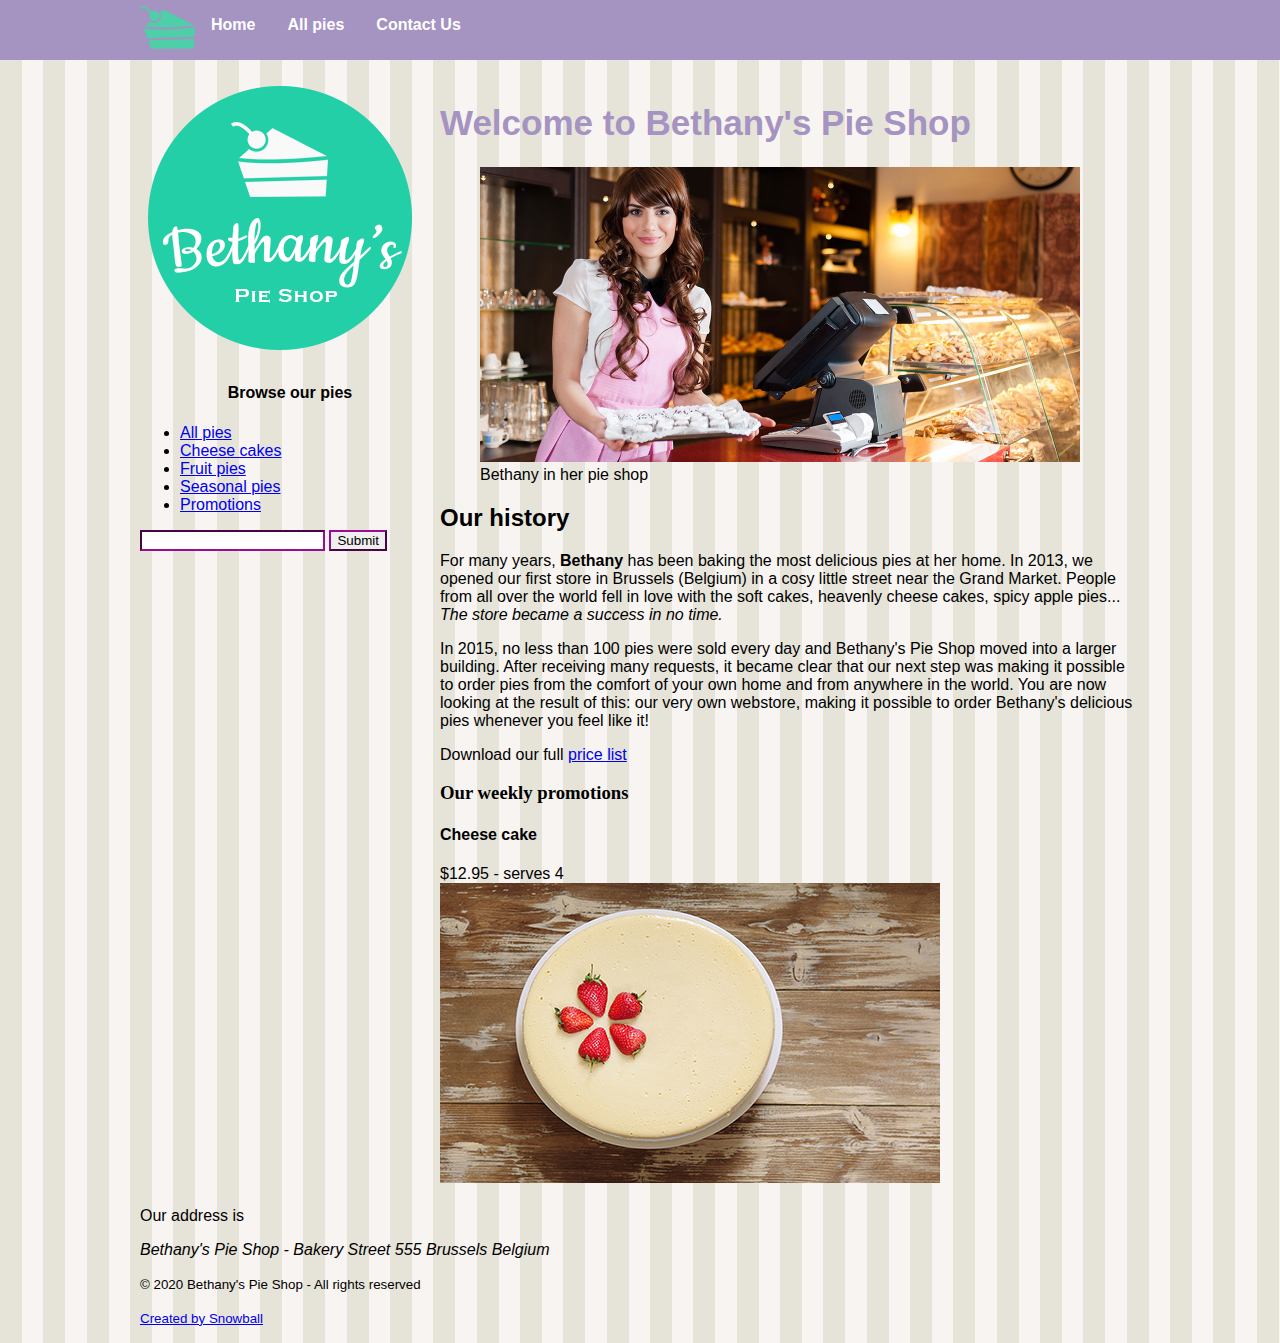
<file: index.html>
<!DOCTYPE html>
<html>

<head>
    <meta charset="utf-8">
    <title>Welcome to Bethany's Pie Shop!</title>
    <meta name="author" content="Bethany's Pie Shop">
    <meta name="description" content="Store front for Bethany's Pie Shop">
    <meta name="viewport" content="width=device-width, initial-scale=1">
    <link rel="icon" type="image/png" href="favicon.png">
    <link rel="stylesheet" href="styles.css">
  
</head>

<body>
    <header id="mainheader">
        <nav>
            <ul>
                <li><img src="images/cake.svg" height="55" /></li>
                <li><a href="index.html">Home</a></li>
                <li><a href="pieoverview.html">All pies</a></li>
                <li><a href="contact.html">Contact Us</a></li>
            </ul>
        </nav>
    </header>
    <div style="width:1000px;margin-left: auto;margin-right: auto;">
        <aside id="leftmenu">
            <a href="index.html"><img src="images/bethanylogo.png" /></a>

            <header>
                <h4 style="text-align: center;">Browse our pies</h4>
            </header>
            <ul>
                <li><a href="pieoverview.html">All pies</a></li>
                <li><a href="cheesecakes.html">Cheese cakes</a></li>
                <li><a href="fruitpies.html">Fruit pies</a></li>
                <li><a href="seasonalpies.html">Seasonal pies</a></li>
                <li><a href="#promos">Promotions</a></li>
            </ul>

            <form action="search.html" enctype="application/x-www.form-urlencoded" method="GET" >
                <input name="q"> 
                <input type="submit">
            </form>
        </aside>
        <main id="main">
            <article>
                <header>
                    <h1 style="font-size:35px;color:#a593c2">Welcome to Bethany's Pie Shop</h1>
                </header>
                <figure>
                    <img src="images/bethany-fullsize.jpg" width="600" alt="Bethany in her pie shop" />
                    <figcaption>Bethany in her pie shop</figcaption>
                </figure>
                <h2>Our history</h2>
                <p>For many years, <b>Bethany</b> has been baking the most delicious pies at her home. In 2013, we
                    opened
                    our first store
                    in Brussels (Belgium) in a cosy little street near the Grand Market. People from all over the world
                    fell
                    in love
                    with the soft cakes, heavenly cheese cakes, spicy apple pies...<i><br>The store became a success in
                        no time.</i>
                </p>
                <p>

                    In 2015, no less than 100 pies were sold every day and Bethany's Pie Shop moved into a larger
                    building.
                    After receiving many requests, it became clear that our next step was making it possible to order
                    pies from the comfort of your own home and from anywhere in the world. You are now looking at the
                    result of this:
                    our very own webstore, making it possible to order Bethany's delicious pies whenever you feel like
                    it!
                </p>
                <p>Download our full <a href="downloads/PriceList.zip">price list</a></p>
            </article>

            <section id="promos">
                <h3 style="font-family:verdana;">Our weekly promotions</h3>
                <h4>Cheese cake</h4>
                $12.95 - serves 4<br>
                <img src="images/products/cheesecakesmall.jpg" alt="Cheese cak with strawberry" />
            </section>
        </main>

        <footer>
            <p>Our address is <address>Bethany's Pie Shop - Bakery Street 555 Brussels Belgium</address></p>
            <p><small>&copy; 2020 Bethany's Pie Shop - All rights reserved</small></p>
            <p><small><a href="https://www.snowball.be">Created by Snowball</a></small></p>
        </footer>
    </div>
</body>

</html>
</file>
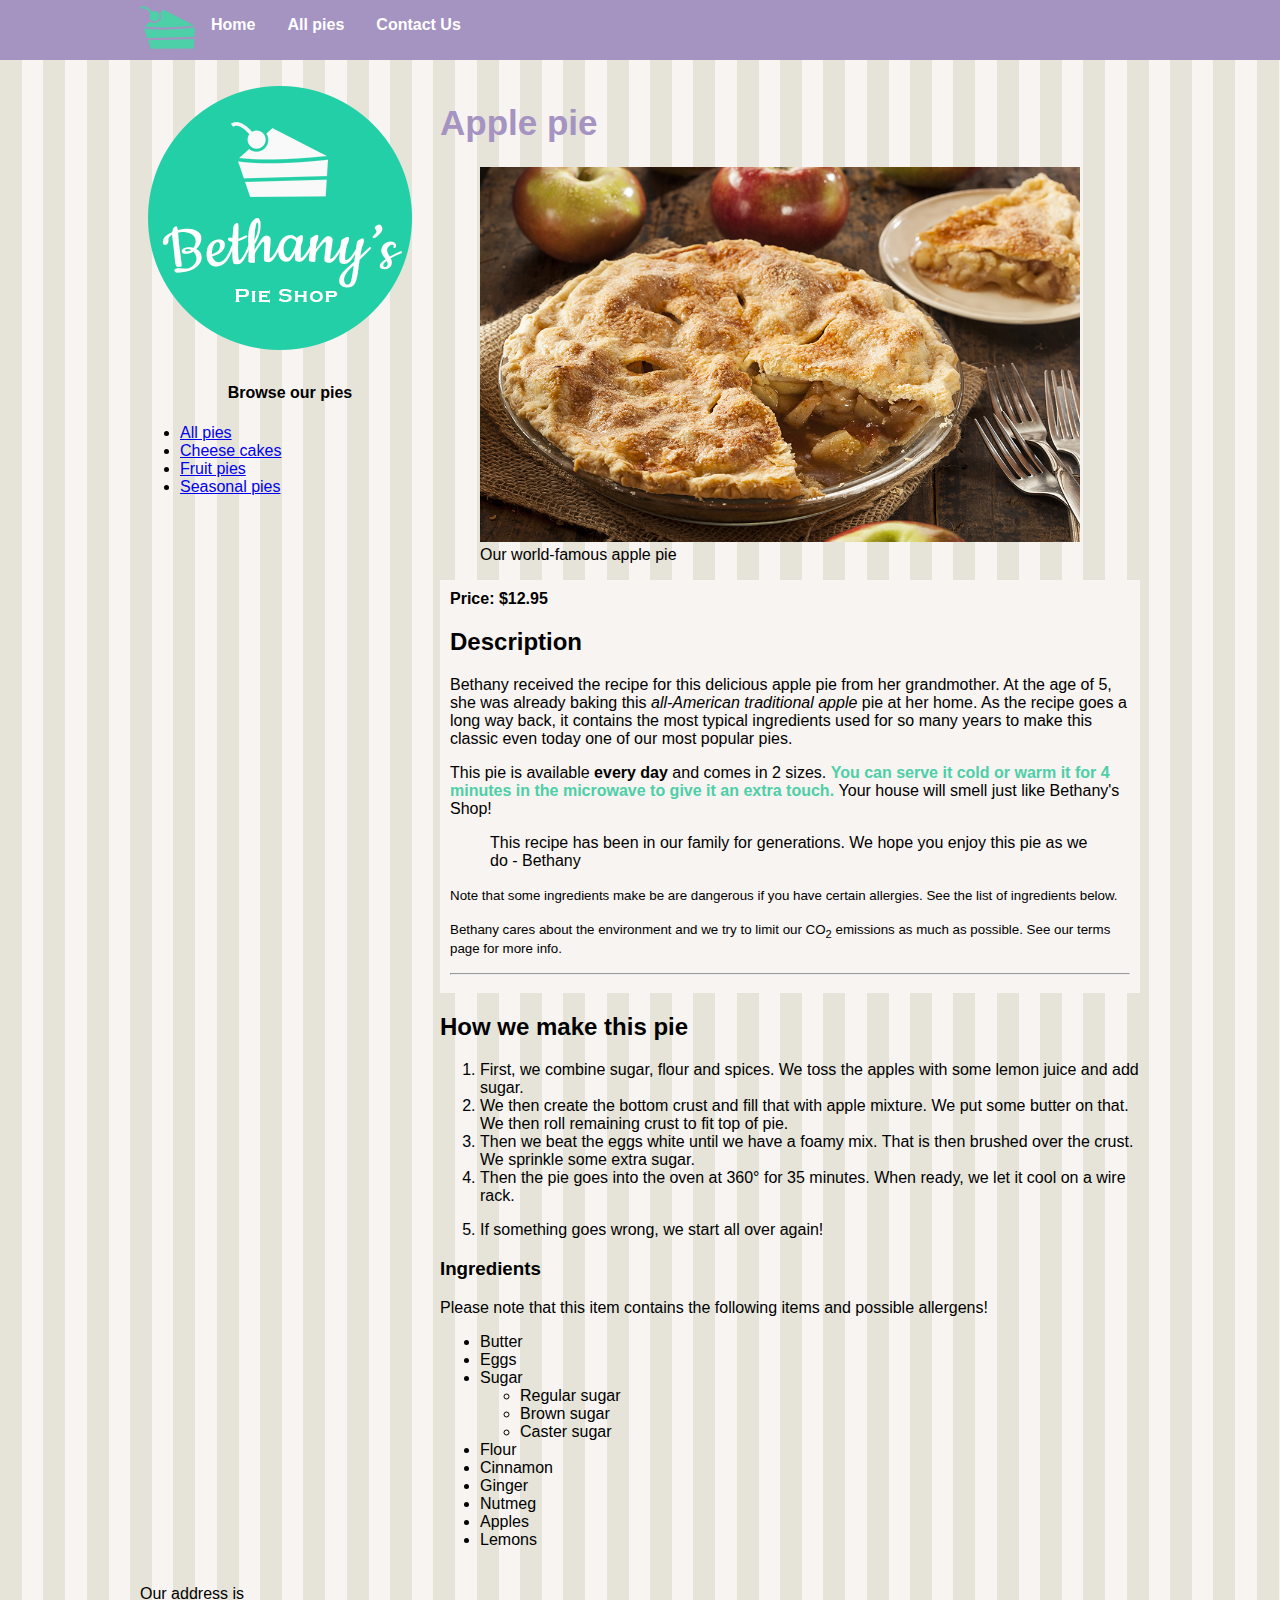
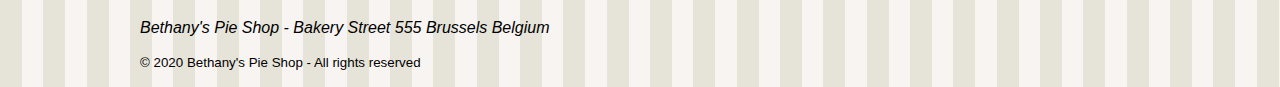
<file: applepie.html>
<!DOCTYPE html>
<html>

<head>
    <meta charset="utf-8">
    <title>Welcome to Bethany's Pie Shop!</title>
    <meta name="author" content="Bethany's Pie Shop">
    <meta name="description" content="Store front for Bethany's Pie Shop">
    <meta name="viewport" content="width=device-width, initial-scale=1">
    <link rel="icon" type="image/png" href="favicon.png">
    <link rel="stylesheet" href="styles.css">
</head>

<body>
    <header id="mainheader">
        <nav>
            <ul>
                <li><img src="images/cake.svg" height="55" /></li>
                <li><a href="index.html">Home</a></li>
                <li><a href="pieoverview.html">All pies</a></li>
                <li><a href="contact.html">Contact Us</a></li>
            </ul>
        </nav>
    </header>
    <div style="width:1000px;margin-left: auto;margin-right: auto;">
        <aside id="leftmenu">
            <img src="images/bethanylogo.png" />

            <header>
                <h4 style="text-align: center;">Browse our pies</h4>
            </header>
            <ul>
                <li><a href="pieoverview.html">All pies</a></li>
                <li><a href="cheesecakes.html">Cheese cakes</a></li>
                <li><a href="fruitpies.html">Fruit pies</a></li>
                <li><a href="seasonalpies.html">Seasonal pies</a></li>
            </ul>
        </aside>
        <main id="main">
            <article>
                <header>
                    <h1 style="font-size:35px;color:#a593c2">Apple pie</h1>
                </header>
                <figure>
                    <a href="images/products/applepie.jpg"><img src="images/products/applepie.jpg" width="600"
                            alt="Apple pie" /></a>
                    <figcaption>Our world-famous apple pie</figcaption>
                </figure>
               
                <div style="background-color:#f8f4f1; padding:10px;">
                    <strong>Price: $12.95</strong>
                    <h2>Description</h2>
                    <p>
                        Bethany received the recipe for this delicious apple pie from her grandmother. At the age of 5,
                        she
                        was
                        already baking this <em>all-American traditional apple</em> pie at her home.
                        As the recipe goes a long way back, it contains the most typical ingredients used for so many
                        years
                        to
                        make this classic even today one of our most popular pies.
                    </p>
                    <p>
                        This pie is available <strong>every day</strong> and comes in 2 sizes. <span
                            style="color:#4dcfa8; font-weight:bold ;">You can serve it cold or warm it for 4 minutes
                            in
                            the microwave to give it an extra touch. </span>Your house will smell just like Bethany's
                        Shop!
                    </p>
                    <p>
                        <blockquote>
                            This recipe has been in our family for generations. We hope you enjoy this pie as we do -
                            Bethany
                        </blockquote>
                    </p>

                    <p><small>Note that some ingredients make be are dangerous if you have certain allergies. See the
                            list
                            of ingredients below.</small></p>
                    <p><small>Bethany cares about the environment and we try to limit our CO<sub>2</sub> emissions as
                            much
                            as possible. See our terms page for more info.</small></p>
                    <hr>
                </div>

                <h2>How we make this pie</h2>
                <!-- <ol type="a"> -->
                <ol>
                    <li>
                        First, we combine sugar, flour and spices. We toss the apples with some lemon juice and add
                        sugar.
                    </li>
                    <li>We then create the bottom crust and fill that with apple mixture. We put some butter on that. We
                        then roll remaining crust to fit top of pie.
                    </li>
                    <li>Then we beat the eggs white until we have a foamy mix. That is then brushed over the crust. We
                        sprinkle some extra sugar.
                    </li>
                    <li>Then the pie goes into the oven at 360° for 35 minutes. When ready, we let it cool on a wire
                        rack.</li>
                </ol>
                <ol start=5>
                    <li>If something goes wrong, we start all over again!</li>
                </ol>
                <h3>Ingredients</h3>
                <p>Please note that this item contains the following items and possible allergens!</p>
                <ul>
                    <li>Butter</li>
                    <li>Eggs</li>
                    <li>Sugar</li>
                    <ul>
                        <li>Regular sugar</li>
                        <li>Brown sugar</li>
                        <li>Caster sugar</li>
                    </ul>
                    <li>Flour</li>
                    <li>Cinnamon</li>
                    <li>Ginger</li>
                    <li>Nutmeg</li>
                    <li>Apples</li>
                    <li>Lemons</li>
                </ul>

        </main>

        <footer>
            <p>Our address is <address>Bethany's Pie Shop - Bakery Street 555 Brussels Belgium</address>
            </p>
            <p><small>&copy; 2020 Bethany's Pie Shop - All rights reserved</small></p>
        </footer>
    </div>
</body>

</html>
</file>
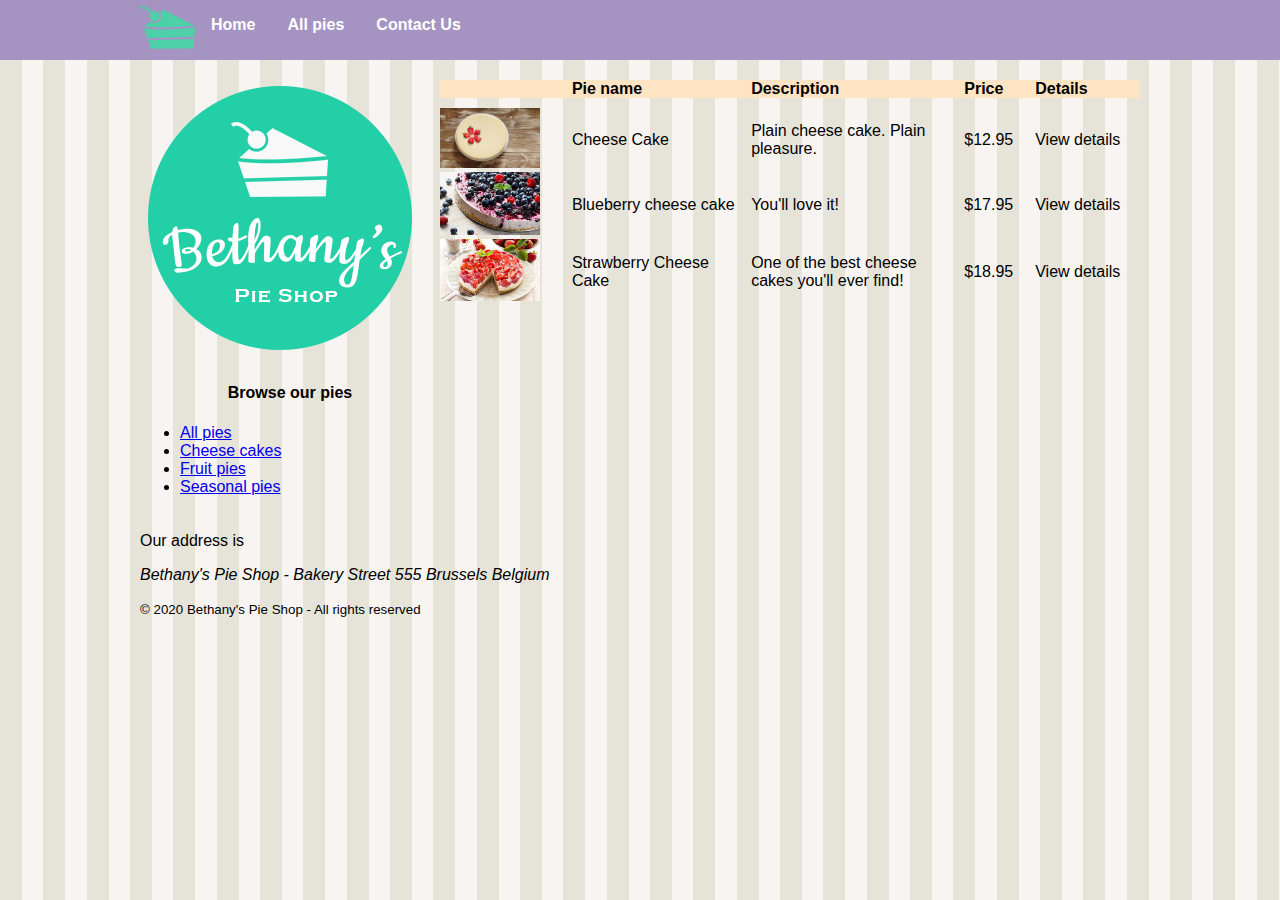
<file: cheesecakes.html>
<!DOCTYPE html>
<html>

<head>
    <meta charset="utf-8">
    <title>Welcome to Bethany's Pie Shop!</title>
    <meta name="author" content="Bethany's Pie Shop">
    <meta name="description" content="Store front for Bethany's Pie Shop">
    <meta name="viewport" content="width=device-width, initial-scale=1">
    <link rel="icon" type="image/png" href="favicon.png">
    <link rel="stylesheet" href="styles.css">
</head>

<body>
    <header id="mainheader">
        <nav>
            <ul>
                <li><img src="images/cake.svg" height="55" /></li>
                <li><a href="index.html">Home</a></li>
                <li><a href="pieoverview.html">All pies</a></li>
                <li><a href="contact.html">Contact Us</a></li>
            </ul>
        </nav>
    </header>
    <div style="width:1000px;margin-left: auto;margin-right: auto;">
        <aside id="leftmenu">
            <img src="images/bethanylogo.png" />

            <header>
                <h4 style="text-align: center;">Browse our pies</h4>
            </header>
            <ul>
                <li><a href="pieoverview.html">All pies</a></li>
                <li><a href="cheesecakes.html">Cheese cakes</a></li>
                <li><a href="fruitpies.html">Fruit pies</a></li>
                <li><a href="seasonalpies.html">Seasonal pies</a></li>
            </ul>
            
        </aside>
        <main id="main">
            <div class="pie-list">
                <div class="pie-header">
                    <div class="pie-image"></div>
                    <div class="pie-title">Pie name</div>
                    <div class="pie-description">Description</div>
                    <div class="num">Price</div>
                    <div class="text">Details</div> 
                </div>
                <div class="pie-item">
                    <div class="pie-image"><img src="images/products/cheesecakesmall.jpg" width="100"></div>
                    <div class="pie-title">Cheese Cake</div>
                    <div class="pie-description">Plain cheese cake. Plain pleasure.</div>
                    <div class="num">$12.95</div>
                    <div class="text">View details</div>
                </div>
                <div class="pie-item">
                    <div class="pie-image"><img src="images/products/blueberrycheesecakesmall.jpg" width="100"></div>
                    <div class="pie-title">Blueberry cheese cake</div>
                    <div class="pie-description">You'll love it!</div>
                    <div class="num">$17.95</div>
                    <div class="text">View details</div>
                </div>
                <div class="pie-item">
                    <div class="pie-image"><img src="images/products/strawberrycheesecakesmall.jpg" width="100"></div>
                    <div class="pie-title">Strawberry Cheese Cake</div>
                    <div class="pie-description">One of the best cheese cakes you'll ever find!</div>
                    <div class="num">$18.95</div>
                    <div class="text">View details</div>
                </div>
        </div>
        </main>

        <footer>
            <p>Our address is <address>Bethany's Pie Shop - Bakery Street 555 Brussels Belgium</address>
            </p>
            <p><small>&copy; 2020 Bethany's Pie Shop - All rights reserved</small></p>
        </footer>
    </div>
</body>

</html>
</file>
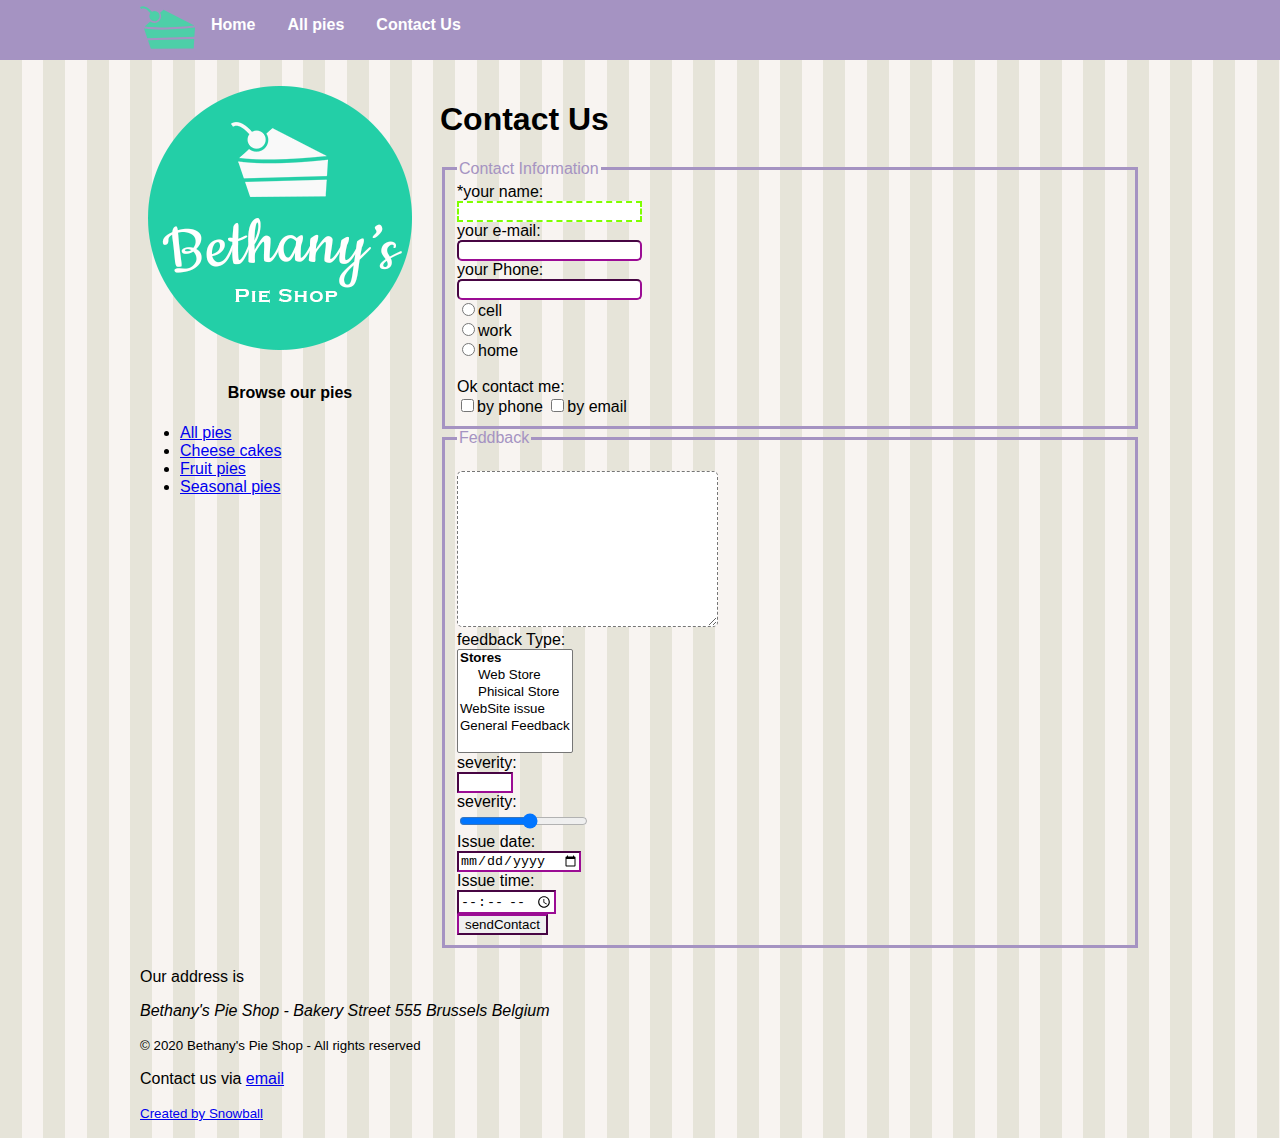
<file: contact.html>
<!DOCTYPE html>
<html>

<head>
    <meta charset="utf-8">
    <title>Welcome to Bethany's Pie Shop!</title>
    <meta name="author" content="Bethany's Pie Shop">
    <meta name="description" content="Store front for Bethany's Pie Shop">
    <meta name="viewport" content="width=device-width, initial-scale=1">
    <link rel="icon" type="image/png" href="favicon.png">
    <link rel="stylesheet" href="styles.css">
</head>

<body>
    <header id="mainheader">
        <nav>
            <ul>
                <li><img src="images/cake.svg" height="55" /></li>
                <li><a href="index.html">Home</a></li>
                <li><a href="pieoverview.html">All pies</a></li>
                <li><a href="contact.html">Contact Us</a></li>
            </ul>
        </nav>
    </header>
    <div style="width:1000px;margin-left: auto;margin-right: auto;">
        <aside id="leftmenu">
            <a href="index.html"><img src="images/bethanylogo.png" /></a>

            <header>
                <h4 style="text-align: center;">Browse our pies</h4>
            </header>
            <ul>
                <li><a href="pieoverview.html">All pies</a></li>
                <li><a href="cheesecakes.html">Cheese cakes</a></li>
                <li><a href="fruitpies.html">Fruit pies</a></li>
                <li><a href="seasonalpies.html">Seasonal pies</a></li>
            </ul>
        </aside>
        <main id="main">
           <h1>Contact Us</h1>
           <form action="contact.html" method="POST" enctype="application/x-www-form-urlencoded">
            <fieldset>
                <legend>Contact Information</legend>
                <label for="nameField">*your name:</label>  
                <input id="nameField" required minlength="4" maxlength="10" type="text" name="customerName"></br>
                <label>your e-mail:</label> 
                <input type="email" name="customerEmail"> </br>
                <label> your Phone:</label>    
                <input type="tel"  pattern="[A-Za-z]{3}"  name="customerPhone">
                <label><input type="radio" name="phoneType" value="cell">cell</label>
                <label><input type="radio" name="phoneType" value="work">work</label>
                <label><input type="radio" name="phoneType" value="home">home</label>

                <input type="hidden" name="source" value="ContactForm"> <br>
                  <label>Ok contact me:</label> 
                  <input type="checkbox" name="OkToContact" value="phone">by phone
                  <input type="checkbox" name="OkToContact" value="email">by email<br>
            </fieldset>  
            
            <fieldset >
                <legend>Feddback</legend><br>
                <textarea required tabindex="1" name="feedbackText" id="" cols="30" rows="10"></textarea><br>
                 <label>feedback Type: </label>

                <select tabindex="2" name="feedbackTipe" multiple="multiple" size="6">
                    <optgroup label="Stores" >
                        <option value="webstore">Web Store</option>
                        <option value="store">Phisical Store</option>
                    </optgroup>   
                        <option value="webtech">WebSite issue</option>
                        <option value="general">General Feedback</option>                        
                </select><br>

                <label for="">severity: </label>  <input type="number" min="1" max="10" name="severity"></br>
                <label for=""> severity: </label>  <input type="range" min="1" max="10" name="severityRange"></br>
                <label for="">Issue date: </label>   <input type="date" name="issueDate"></br>
                <label for="">Issue time:</label>  <input type="time" name="issueTime"></br>
                <input type="submit" value="sendContact">
            </fieldset>   
         </form>
        </main>

        <footer>
            <p>Our address is <address>Bethany's Pie Shop - Bakery Street 555 Brussels Belgium</address>
            </p>
            <p><small>&copy; 2020 Bethany's Pie Shop - All rights reserved</small></p>
            <p>Contact us via <a href="mailto:info@bethanyspieshop.com">email</a></p>
            <p><small><a href="https://www.snowball.be">Created by Snowball</a></small></p>
        </footer>
    </div>
</body>

</html>
</file>
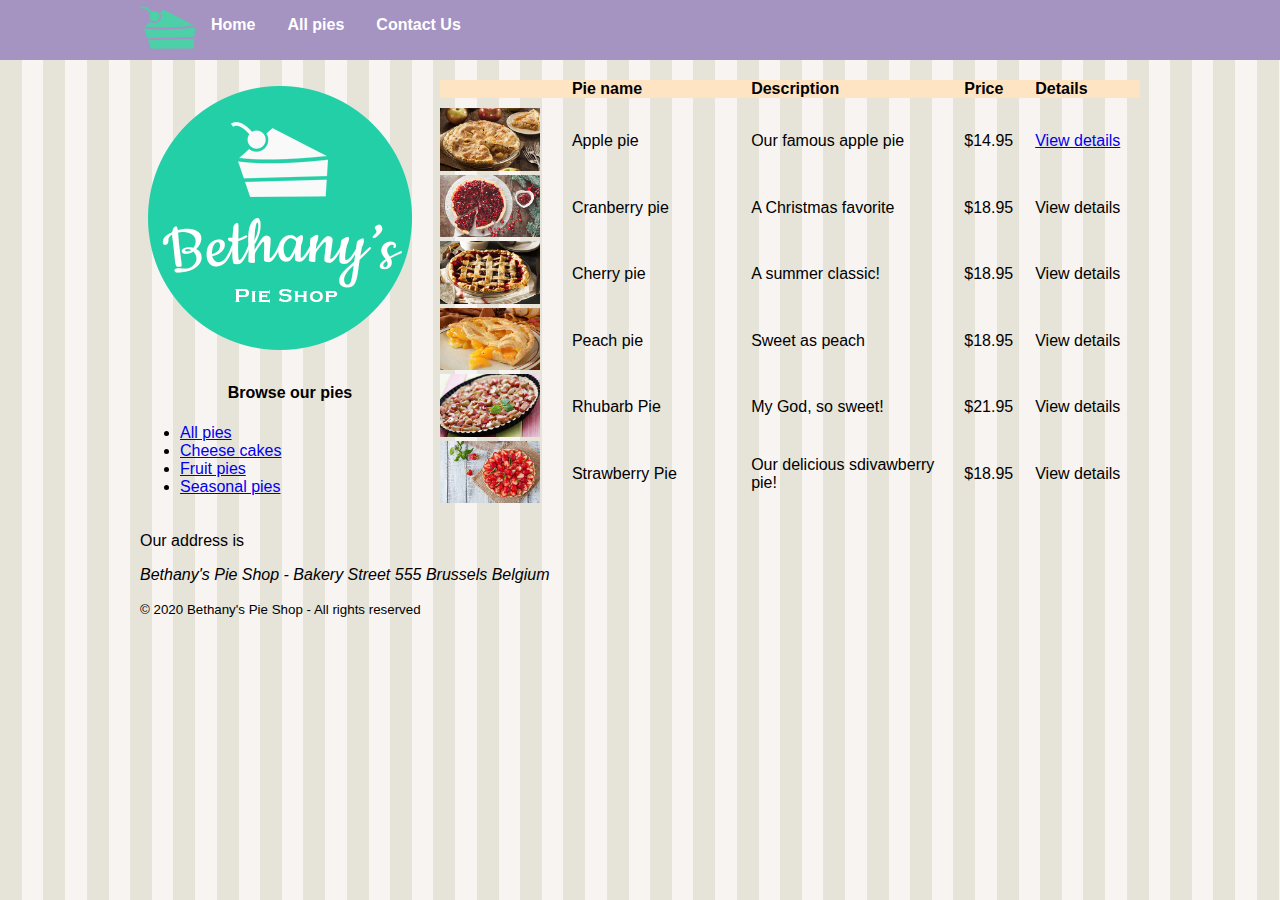
<file: fruitpies.html>
<!DOCTYPE html>
<html>

<head>
    <meta charset="utf-8">
    <title>Welcome to Bethany's Pie Shop!</title>
    <meta name="author" content="Bethany's Pie Shop">
    <meta name="description" content="Store front for Bethany's Pie Shop">
    <meta name="viewport" content="width=device-width, initial-scale=1">
    <link rel="icon" type="image/png" href="favicon.png">
    <link rel="stylesheet" href="styles.css">
</head>

<body>
    <header id="mainheader">
        <nav>
            <ul>
                <li><img src="images/cake.svg" height="55" /></li>
                <li><a href="index.html">Home</a></li>
                <li><a href="pieoverview.html">All pies</a></li>
                <li><a href="contact.html">Contact Us</a></li>
            </ul>
        </nav>
    </header>
    <div style="width:1000px;margin-left: auto;margin-right: auto;">
        <aside id="leftmenu">
            <img src="images/bethanylogo.png" />

            <header>
                <h4 style="text-align: center;">Browse our pies</h4>
            </header>
            <ul>
                <li><a href="pieoverview.html">All pies</a></li>
                <li><a href="cheesecakes.html">Cheese cakes</a></li>
                <li><a href="fruitpies.html">Fruit pies</a></li>
                <li><a href="seasonalpies.html">Seasonal pies</a></li>
            </ul>
        </aside>
        <main id="main">
            <div class="pie-list">
                <div class="pie-header">
                    <div class="pie-image"></div>
                    <div class="pie-title">Pie name</div>
                    <div class="pie-description">Description</div>
                    <div class="num">Price</div>
                    <div class="text">Details</div> 
                </div>
                <div class="pie-item">
                    <div class="pie-image"><img src="images/products/applepiesmall.jpg" width="100"></div>
                    <div class="pie-title">Apple pie</div>
                    <div class="pie-description">Our famous apple pie</div>
                    <div class="num">$14.95</div>
                    <div class="text"><a href="applepie.html" target="_blank">View details</a></div>
                </div>
                <div class="pie-item">
                    <div class="pie-image"><img src="images/products/cranberrypiesmall.jpg" width="100"></div>
                    <div class="pie-title">Cranberry pie</div>
                    <div class="pie-description">A Christmas favorite</div>
                    <div class="num">$18.95</div>
                    <div class="text">View details</div>
                </div>
                <div class="pie-item">
                    <div class="pie-image"><img src="images/products/cherrypiesmall.jpg" width="100"></div>
                    <div class="pie-title">Cherry pie</div>
                    <div class="pie-description">A summer classic!</div>
                    <div class="num">$18.95</div>
                    <div class="text">View details</div>
                </div>
                <div class="pie-item">
                    <div class="pie-image"><img src="images/products/peachpiesmall.jpg" width="100"></div>
                    <div class="pie-title">Peach pie</div>
                    <div class="pie-description">Sweet as peach</div>
                    <div class="num">$18.95</div>
                    <div class="text">View details</div>
                </div>
                <div class="pie-item">
                    <div class="pie-image"><img src="images/products/rhubarbpiesmall.jpg" width="100"></div>
                    <div class="pie-title">Rhubarb Pie</div>
                    <div class="pie-description">My God, so sweet!</div>
                    <div class="num">$21.95</div>
                    <div class="text">View details</div>
                </div>
                <div class="pie-item">
                    <div class="pie-image"><img src="images/products/strawberrypiesmall.jpg" width="100"></div>
                    <div class="pie-title">Strawberry Pie</div>
                    <div class="pie-description">Our delicious sdivawberry pie!</div>
                    <div class="num">$18.95</div>
                    <div class="text">View details</div>
                </div>
        </div>
        </main>

        <footer>
            <p>Our address is <address>Bethany's Pie Shop - Bakery Street 555 Brussels Belgium</address>
            </p>
            <p><small>&copy; 2020 Bethany's Pie Shop - All rights reserved</small></p>
        </footer>
    </div>
</body>

</html>
</file>
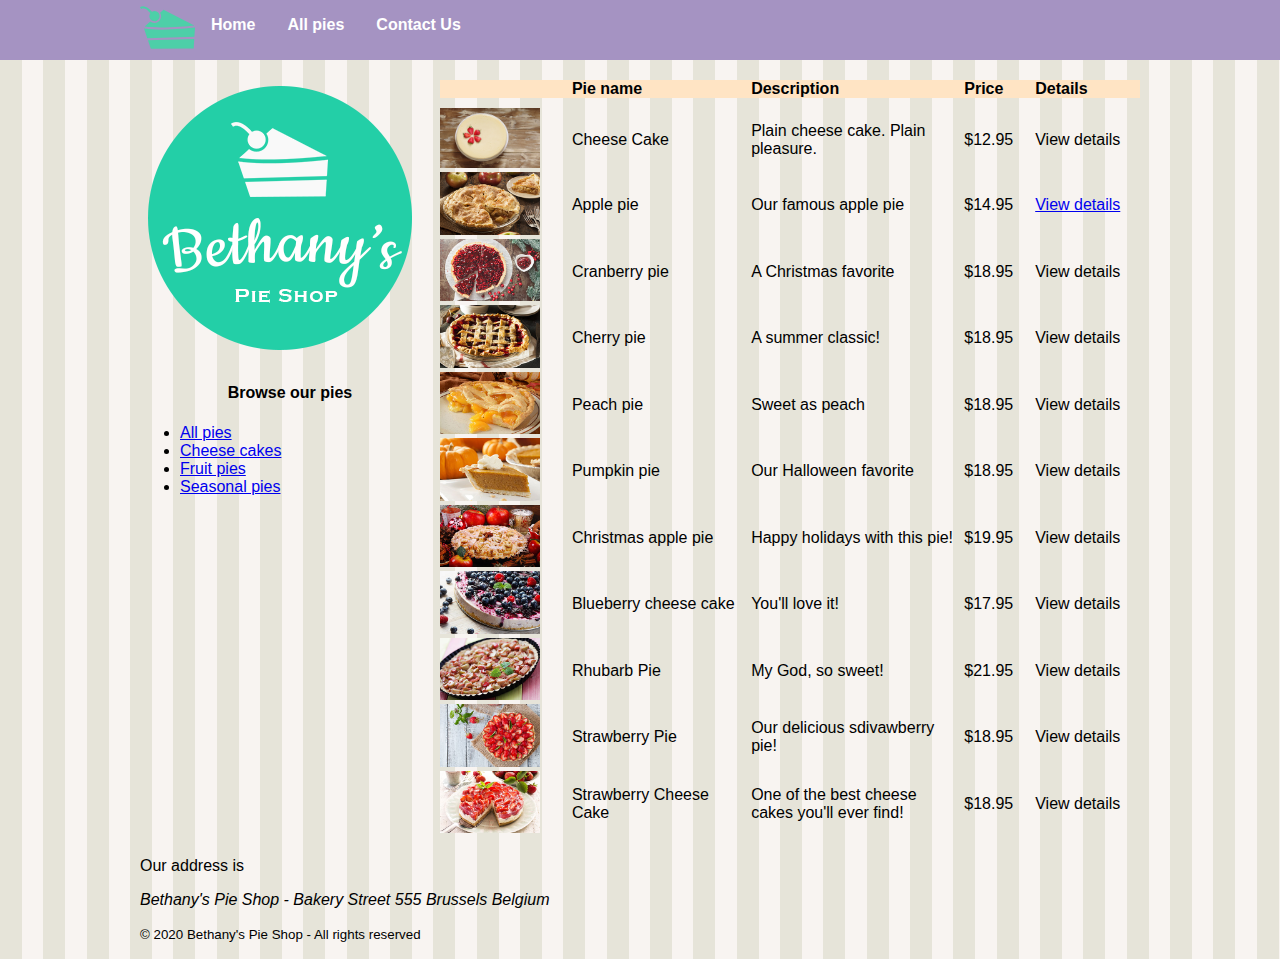
<file: pieoverview.html>
<!DOCTYPE html>
<html>

<head>
    <meta charset="utf-8">
    <title>Welcome to Bethany's Pie Shop!</title>
    <meta name="author" content="Bethany's Pie Shop">
    <meta name="description" content="Store front for Bethany's Pie Shop">
    <meta name="viewport" content="width=device-width, initial-scale=1">
    <link rel="icon" type="image/png" href="favicon.png">
    <link rel="stylesheet" href="styles.css">
</head>

<body>
    <header id="mainheader">
        <nav>
            <ul>
                <li><img src="images/cake.svg" height="55" /></li>
                <li><a href="index.html">Home</a></li>
                <li><a href="pieoverview.html">All pies</a></li>
                <li><a href="contact.html">Contact Us</a></li>
            </ul>
        </nav>
    </header>
    <div style="width:1000px;margin-left: auto;margin-right: auto;">
        <aside id="leftmenu">
            <img src="images/bethanylogo.png" />

            <header>
                <h4 style="text-align: center;">Browse our pies</h4>
            </header>
            <ul>
                <li><a href="pieoverview.html">All pies</a></li>
                <li><a href="cheesecakes.html">Cheese cakes</a></li>
                <li><a href="fruitpies.html">Fruit pies</a></li>
                <li><a href="seasonalpies.html">Seasonal pies</a></li>
            </ul>
        </aside>
        <main id="main">
            <div class="pie-list">
                    <div class="pie-header">
                        <div class="pie-image"></div>
                        <div class="pie-title">Pie name</div>
                        <div class="pie-description">Description</div>
                        <div class="num">Price</div>
                        <div class="text">Details</div> 
                    </div>
                    <div class="pie-item">
                        <div class="pie-image"><img src="images/products/cheesecakesmall.jpg" width="100"></div>
                        <div class="pie-title">Cheese Cake</div>
                        <div class="pie-description">Plain cheese cake. Plain pleasure.</div>
                        <div class="num">$12.95</div>
                        <div class="text">View details</div>
                    </div>
               
                    <div class="pie-item">
                        <div class="pie-image"><img src="images/products/applepiesmall.jpg" width="100"></div>
                        <div class="pie-title">Apple pie</div>
                        <div class="pie-description">Our famous apple pie</div>
                        <div class="num">$14.95</div>
                        <div class="text"><a href="applepie.html" target="_blank">View details</a></div>
                    </div>
                    <div class="pie-item">
                        <div class="pie-image"><img src="images/products/cranberrypiesmall.jpg" width="100"></div>
                        <div class="pie-title">Cranberry pie</div>
                        <div class="pie-description">A Christmas favorite</div>
                        <div class="num">$18.95</div>
                        <div class="text">View details</div>
                    </div>
                    <div class="pie-item">
                        <div class="pie-image"><img src="images/products/cherrypiesmall.jpg" width="100"></div>
                        <div class="pie-title">Cherry pie</div>
                        <div class="pie-description">A summer classic!</div>
                        <div class="num">$18.95</div>
                        <div class="text">View details</div>
                    </div>
                    <div class="pie-item">
                        <div class="pie-image"><img src="images/products/peachpiesmall.jpg" width="100"></div>
                        <div class="pie-title">Peach pie</div>
                        <div class="pie-description">Sweet as peach</div>
                        <div class="num">$18.95</div>
                        <div class="text">View details</div>
                    </div>
                    <div class="pie-item">
                        <div class="pie-image"><img src="images/products/pumpkinpiesmall.jpg" width="100"></div>
                        <div class="pie-title">Pumpkin pie</div>
                        <div class="pie-description">Our Halloween favorite</div>
                        <div class="num">$18.95</div>
                        <div class="text">View details</div>
                    </div>
                    <div class="pie-item">
                        <div class="pie-image"><img src="images/products/christmasapplepiesmall.jpg" width="100"></div>
                        <div class="pie-title">Christmas apple pie</div>
                        <div class="pie-description">Happy holidays with this pie!</div>
                        <div class="num">$19.95</div>
                        <div class="text">View details</div>
                    </div>
                    <div class="pie-item">
                        <div class="pie-image"><img src="images/products/blueberrycheesecakesmall.jpg" width="100"></div>
                        <div class="pie-title">Blueberry cheese cake</div>
                        <div class="pie-description">You'll love it!</div>
                        <div class="num">$17.95</div>
                        <div class="text">View details</div>
                    </div>
                    <div class="pie-item">
                        <div class="pie-image"><img src="images/products/rhubarbpiesmall.jpg" width="100"></div>
                        <div class="pie-title">Rhubarb Pie</div>
                        <div class="pie-description">My God, so sweet!</div>
                        <div class="num">$21.95</div>
                        <div class="text">View details</div>
                    </div>
                    <div class="pie-item">
                        <div class="pie-image"><img src="images/products/strawberrypiesmall.jpg" width="100"></div>
                        <div class="pie-title">Strawberry Pie</div>
                        <div class="pie-description">Our delicious sdivawberry pie!</div>
                        <div class="num">$18.95</div>
                        <div class="text">View details</div>
                    </div>
                    <div class="pie-item">
                        <div class="pie-image"><img src="images/products/strawberrycheesecakesmall.jpg" width="100"></div>
                        <div class="pie-title">Strawberry Cheese Cake</div>
                        <div class="pie-description">One of the best cheese cakes you'll ever find!</div>
                        <div class="num">$18.95</div>
                        <div class="text">View details</div>
                    </div>
                
            </div>
        </main>

        <footer>
            <p>Our address is <address>Bethany's Pie Shop - Bakery Street 555 Brussels Belgium</address>
            </p>
            <p><small>&copy; 2020 Bethany's Pie Shop - All rights reserved</small></p>
        </footer>
    </div>
</body>

</html>
</file>
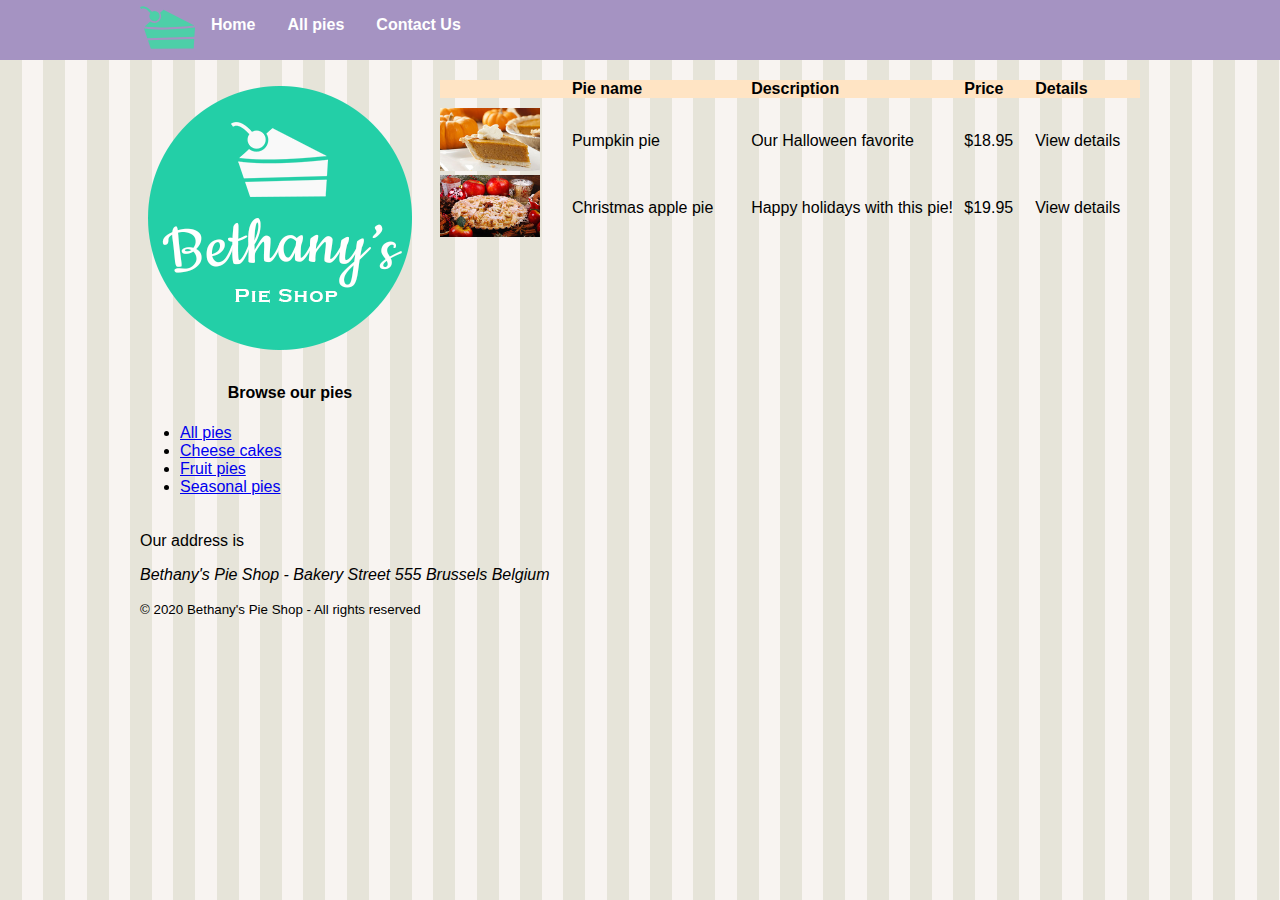
<file: seasonalpies.html>
<!DOCTYPE html>
<html>

<head>
    <meta charset="utf-8">
    <title>Welcome to Bethany's Pie Shop!</title>
    <meta name="author" content="Bethany's Pie Shop">
    <meta name="description" content="Store front for Bethany's Pie Shop">
    <meta name="viewport" content="width=device-width, initial-scale=1">
    <link rel="icon" type="image/png" href="favicon.png">
    <link rel="stylesheet" href="styles.css">
</head>

<body>
    <header id="mainheader">
        <nav>
            <ul>
                <li><img src="images/cake.svg" height="55" /></li>
                <li><a href="index.html">Home</a></li>
                <li><a href="pieoverview.html">All pies</a></li>
                <li><a href="contact.html">Contact Us</a></li>
            </ul>
        </nav>
    </header>
    <div style="width:1000px;margin-left: auto;margin-right: auto;">
        <aside id="leftmenu">
            <img src="images/bethanylogo.png" />

            <header>
                <h4 style="text-align: center;">Browse our pies</h4>
            </header>
            <ul>
                <li><a href="pieoverview.html">All pies</a></li>
                <li><a href="cheesecakes.html">Cheese cakes</a></li>
                <li><a href="fruitpies.html">Fruit pies</a></li>
                <li><a href="seasonalpies.html">Seasonal pies</a></li>
            </ul>
        </aside>
        <main id="main">
            <div class="pie-list">
                <div class="pie-header">
                    <div class="pie-image"></div>
                    <div class="pie-title">Pie name</div>
                    <div class="pie-description">Description</div>
                    <div class="num">Price</div>
                    <div class="text">Details</div> 
                </div>

                <div class="pie-item">
                    <div class="pie-image"><img src="images/products/pumpkinpiesmall.jpg" width="100"></div>
                    <div class="pie-title">Pumpkin pie</div>
                    <div class="pie-description">Our Halloween favorite</div>
                    <div class="num">$18.95</div>
                    <div class="text">View details</div>
                </div>
                <div class="pie-item">
                    <div class="pie-image"><img src="images/products/christmasapplepiesmall.jpg" width="100"></div>
                    <div class="pie-title">Christmas apple pie</div>
                    <div class="pie-description">Happy holidays with this pie!</div>
                    <div class="num">$19.95</div>
                    <div class="text">View details</div>
                </div>
                
            
        </div>
        </main>

        <footer>
            <p>Our address is <address>Bethany's Pie Shop - Bakery Street 555 Brussels Belgium</address>
            </p>
            <p><small>&copy; 2020 Bethany's Pie Shop - All rights reserved</small></p>
        </footer>
    </div>
</body>

</html>
</file>
<file: styles.css>
body {
    margin-top: 0px;
    font-family: 'Segoe UI', Tahoma, Geneva, Verdana, sans-serif;
    margin-left: auto;
    margin-right: auto;
    background-color: #e6e4d9;
    background-image: url('images/pattern.png');
   
   
}

#mainheader {
    background-color: #a593c2;
}

nav {
    height: 60px;
    width: 1000px;
    margin: 0 auto 20px;
}

nav>ul {
    list-style-type: none;
    margin: 0;
    padding: 0;
    overflow: hidden;
}

nav>ul>li {
    float: left;
}

nav>ul>li a {
    display: block;
    color: white;
    text-align: center;
    padding: 16px;
    text-decoration: none;
    font-weight: bold;
}

#leftmenu {
    float: left;
    width: 30%;
    margin-bottom: 20px;
}

#main {
    float: right;
    width: 70%;
    margin-bottom: 20px;
}

footer {
    clear: both;
    width: 100%;
}

.searchbox {
    padding: 5px;
    margin: 10px 10px;
    width: 200px;
}

.pie-header {
    display:flex;
    flex-direction: row;
    font-weight: bold;
    background-color: bisque;
    margin-bottom: 10px;
}
.pie-list {
    display:flex;
    flex-direction: column;
    flex-wrap: nowrap;
    flex-basis: auto;
    width: 100%;

}

.pie-item {
    display:flex;
    flex-direction: row;
    align-items:center;
}

.text {
    width:140px;
    padding-right:10px;
}

.pie-title {
    width:250px;
    padding-right:10px;
}

.pie-description {
    width:300px;
    padding-right:10px;
}
.num {
    width:90px;
    padding-right:10px;
}

.pie-image {
    width:180px;
    padding-right:10px;
}

fieldset{
    border-color: #a593c2;
    border-width: 3px;
    border-style: solid;
}

fieldset>legend{
    color: #a593c2;
}

label{
    display: block;
}

input[type='email'],
input[type='tel'],
textarea  {
    border-radius: 5px;
}

input:valid{
    border-color: #9b0c94;
}

input:invalid{
    border-color: chartreuse;
}

input:focus:invalid{
    border-color: black;
}

input:required,
textarea:required{
    border-style: dashed;
}
</file>
